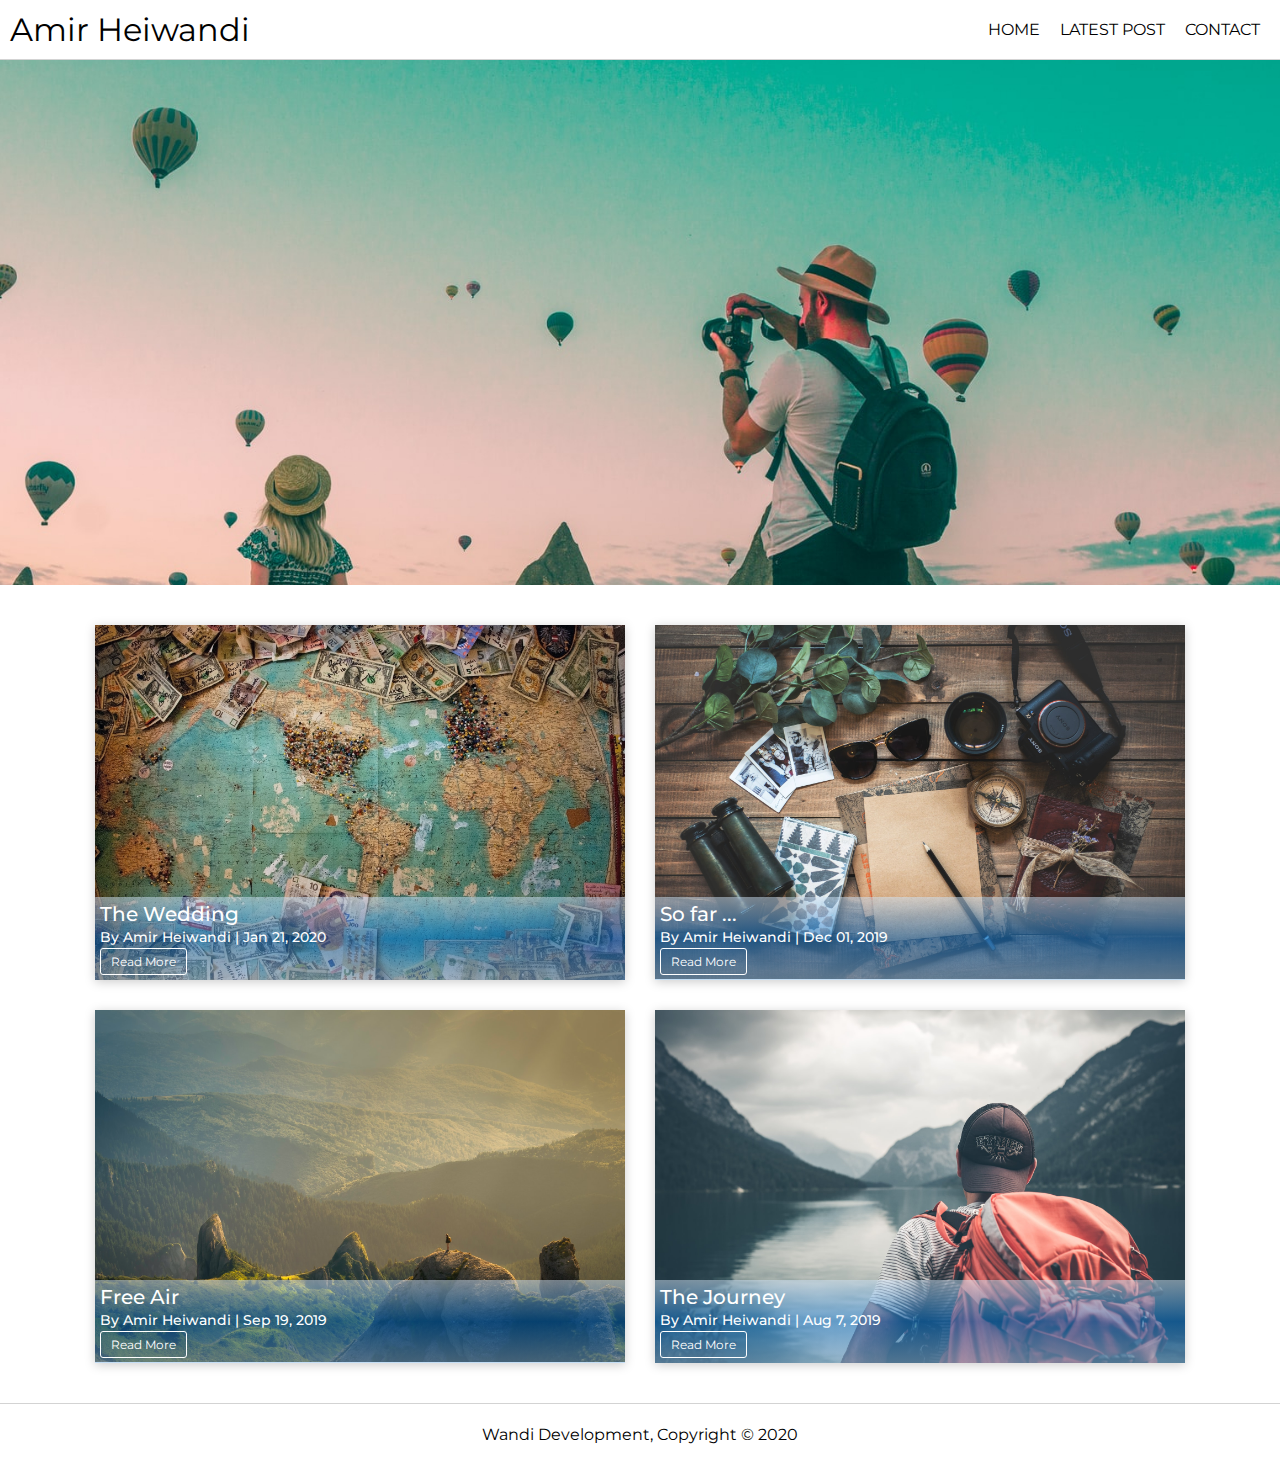
<file: index.html>
<!DOCTYPE HTML>
<html>
    <head>
        <title>Amir's Blog | Home</title>
        <link rel="stylesheet" type="text/css" href="styles/styles.css"/>
        <meta name="viewport" content="width=device-width, initial-scale=1.0">
        <meta charset="UTF-8">
    </head>
    <body>
        <header class="header">
                <a class="logo" href="index.html">Amir Heiwandi</a>
                <input type="checkbox" class="nav-toggle" id="nav-toggle">
                <label for="nav-toggle" class="nav-toggle-label">
                    <div class="top-line"></div>
                    <div class="middle-line"></div>
                    <div class="bottom-line"></div>
                </label>
                <nav>
                    <ul>
                        <li><a href="index.html">Home</a></li>
                        <li><a href="latest-post.html">Latest post</a></li>
                        <li><a href="#">Contact</a></li>
                    </ul>
                </nav>
        </header>
        <section class="showcase">
            <div class="showcase-image">
            </div>
        </section>
        <section class="main-section">
            <div class="main-grid">
                <div class="post-card">
                    <img src="img/map.jpg" alt="map">
                    <div class="post-info">
                        <h3>The Wedding</h3>
                        <p>By Amir Heiwandi | Jan 21, 2020</p>
                        <a href="latest-post.html" class="btn">Read More</a>
                    </div>
                </div>
                <div class="post-card">
                    <img src="img/travel-items.jpg" alt="travel items">
                    <div class="post-info">
                        <h3>So far ...</h3>
                        <p>By Amir Heiwandi | Dec 01, 2019</p>
                        <a href="" class="btn">Read More</a>
                    </div>
                </div>
                <div class="post-card">
                    <img src="img/mountain.jpg" alt="mountain">
                    <div class="post-info">
                        <h3>Free Air</h3>
                        <p>By Amir Heiwandi | Sep 19, 2019</p>
                        <a href="" class="btn">Read More</a>
                    </div>
                </div>
                <div class="post-card">
                    <img src="img/lake.jpg" alt="lake">
                    <div class="post-info">
                        <h3>The Journey</h3>
                        <p>By Amir Heiwandi | Aug 7, 2019</p>
                        <a href="" class="btn">Read More</a>
                    </div>
                </div>
            </div>
        </section>
        <footer class="footer">
            <div class="footer-box">
                <p>Wandi Development, Copyright &copy; 2020</p>
            </div>
        </footer>
    </body>
</html>
</file>
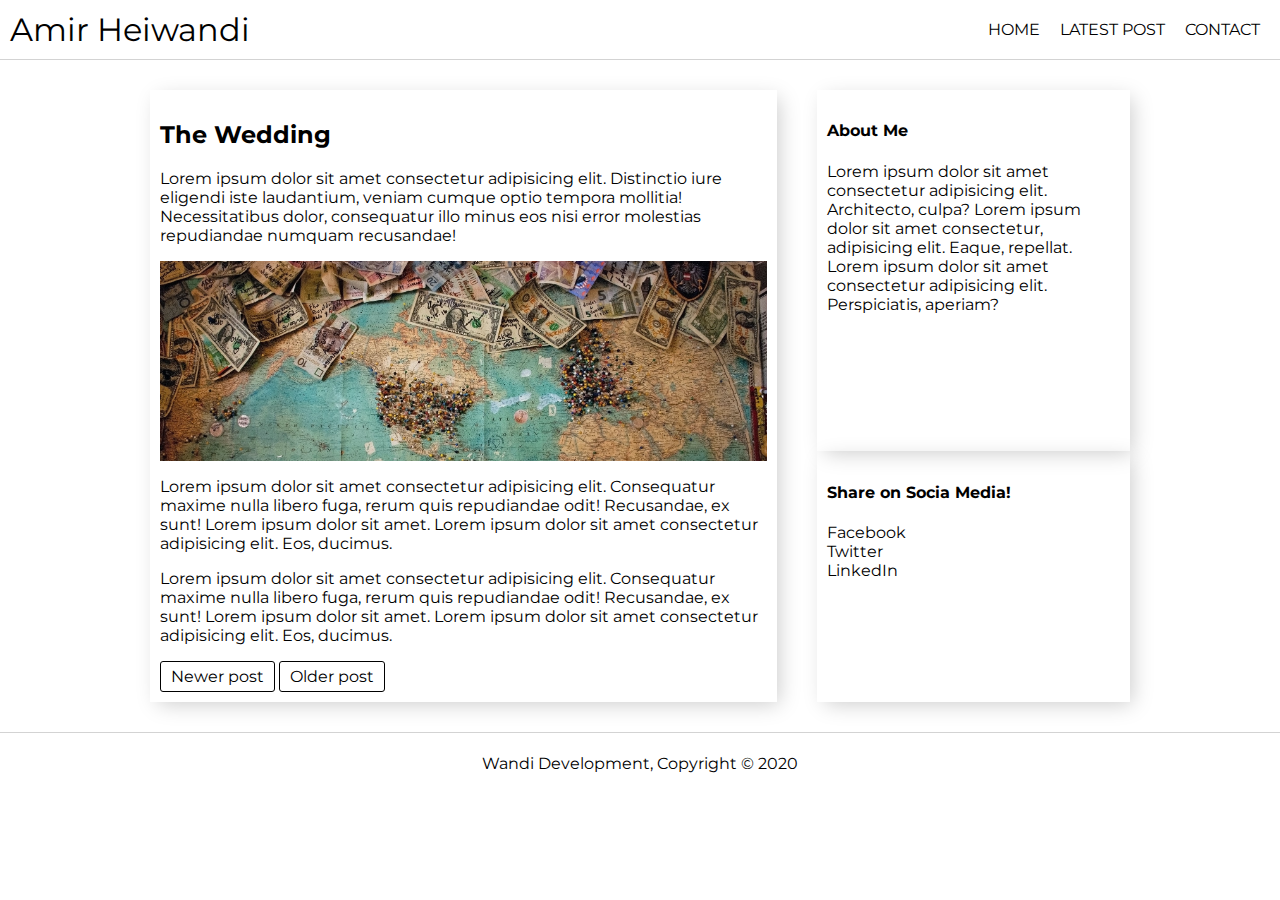
<file: latest-post.html>
<!DOCTYPE HTML>
<html>
    <head>
        <title>Amir's Blog | The Wedding</title>
        <link rel="stylesheet" type="text/css" href="styles/styles.css"/>
        <meta name="viewport" content="width=device-width, initial-scale=1.0">
        <meta charset="UTF-8">
    </head>
    <body>
        <header class="header">
                <a class="logo" href="index.html">Amir Heiwandi</a>
                <input type="checkbox" class="nav-toggle" id="nav-toggle">
                <label for="nav-toggle" class="nav-toggle-label">
                    <div class="top-line"></div>
                    <div class="middle-line"></div>
                    <div class="bottom-line"></div>
                </label>
                <nav>
                    <ul>
                        <li><a href="index.html">Home</a></li>
                        <li><a href="latest-post.html">Latest post</a></li>
                        <li><a href="#">Contact</a></li>
                    </ul>
                </nav>
        </header>
        <section class="main-post-grid">
            <div class="post-container">
                <h2>The Wedding</h2>
                <p>Lorem ipsum dolor sit amet consectetur adipisicing elit. 
                    Distinctio iure eligendi iste laudantium, veniam cumque 
                    optio tempora mollitia! Necessitatibus dolor, consequatur
                     illo minus eos nisi error molestias repudiandae numquam 
                     recusandae!</p>
                <div class="post-image"></div>
                <p>Lorem ipsum dolor sit amet consectetur adipisicing elit.
                    Consequatur maxime nulla libero fuga, rerum quis repudiandae 
                    odit! Recusandae, ex sunt! Lorem ipsum dolor sit amet.
                    Lorem ipsum dolor sit amet consectetur adipisicing elit. Eos, ducimus.</p>
                <p>Lorem ipsum dolor sit amet consectetur adipisicing elit.
                    Consequatur maxime nulla libero fuga, rerum quis repudiandae 
                    odit! Recusandae, ex sunt! Lorem ipsum dolor sit amet.
                    Lorem ipsum dolor sit amet consectetur adipisicing elit. Eos, ducimus.</p>
                <div class="button-container">
                    <a href="latest-post.html" class="post-btn">Newer post</a>
                    <a href="latest-post.html" class="post-btn">Older post</a>
                </div>
            </div>
            <div class="about-container">
                <div class="about-box">
                    <h4>About Me</h4>
                    <p>Lorem ipsum dolor sit amet consectetur adipisicing elit. Architecto, culpa?
                        Lorem ipsum dolor sit amet consectetur, adipisicing elit. Eaque, repellat.
                        Lorem ipsum dolor sit amet consectetur adipisicing elit. Perspiciatis, aperiam?
                    </p>
                </div>
                <div class="social-media">
                    <h4>Share on Socia Media!</h4>
                    <ul>
                        <li><a href="http://facebook.com">Facebook</a></li>
                        <li><a href="http://twitter.com">Twitter</a></li>
                        <li><a href="http://linkedin.com">LinkedIn</a></li>
                    </ul>
                </div>
            </div>
        </section>
        <footer class="footer">
            <div class="footer-box">
                <p>Wandi Development, Copyright &copy; 2020</p>
            </div>
        </footer>
    </body>
</html>
</file>
<file: styles/styles.css>
@import url("https://fonts.googleapis.com/css2?family=Montserrat:wght@200;300&display=swap");
@import url("latest-post.css");
@import url("footer.css");

/* Overall/Global */
* {
    box-sizing: border-box;
}

body {
    margin: 0;
    padding: 0;
    font-family: 'Montserrat', sans-serif;
}

/* Header */
.header {
    background-color: white;
    text-align: center;
    width: 100%;
    display: flex;
    justify-content: space-between;
    align-items: center;
    height: 60px;
    position: relative;
}

.logo {
    font-size: 2em;
    margin-left: 10px;
    text-decoration: none;
    color: black;
    transition: all 0.3s ease 0s;
}

.logo:hover {
    color: #0088a9;
}

.nav-toggle{
    display: none;
}

nav {
    margin-right: 10px;
}

nav ul {
    list-style: none;
    display: flex;
    margin: 0;
    padding: 0;
}

nav li {
    padding: 0 10px;
}

nav a {
    text-transform: uppercase;
    text-decoration: none;
    color: black;
    transition: all 0.3s ease 0s;
}

nav a:hover {
    color: #0088a9;
}

/* Showcase */
.showcase {
    width: 100%;
}

.showcase-image {
    background: url("../img/showcase-large.jpg") no-repeat 0;
    background-size: cover;
    height: 525px;
}

/* Grid post*/
p {
    transition: all 0.5s;
    text-decoration: none;
    color: #fff;
}

.post-card img {
    width: 100%;
    transition: all 0.5s; 
}

.main-section {
    max-width: 1200px;
    width: 100%;
    margin: 0 auto;
    padding: 40px;
}

.main-grid {
    display: grid;
    grid-template-columns: repeat(2, 1fr);
    grid-gap: 30px;
    margin: 0 15px;
}

.post-card {
    position: relative;
    overflow: hidden;
    max-height: 500px;
    height: 100%;
    box-sizing: border-box;
    box-shadow: 0 2px 10px #ccc;
    transition: all 0.5s;
    display: flex;
    flex-direction: column;
}

.post-info {
    position: absolute;
    left: 0;
    bottom: 0;
    width: 100%;
    color: #fff;
    padding-bottom: 5px;
    padding-left: 5px;
    background: linear-gradient(to bottom, 
    rgba(208,228,247,0.5) 0%,
    rgba(115,177,231,0.5) 24%,
    rgba(10,119,213,0.5) 50%,
    rgba(83,159,225,0.5) 79%,
    rgba(135,188,234,0.5) 100%);
    transition: all .5s;
}

.post-info h3 {
    font-size: 20px;
    font-weight: 500;
    margin-top: 5px;
    margin-bottom: 2px
}

.post-info p {
    font-size: 14px;
    font-weight: 500;
    margin-top: 2px;
    margin-bottom: 2px
}

.post-info a {
    font-size: 12px;
    font-weight: 500;
    transition: all 0.5s;
    text-decoration: none;
    color: #fff;
}

.post-info p:hover {
    text-decoration: underline;
}

.post-info .btn {
    display: inline-block;
    padding: 5px 10px;
    border: 1px solid #fff;
    border-radius: 3px;
    font-weight: 400;
}

.post-info .btn:hover {
    background: rgba(52, 152, 219, 1.0);
    transition: all .5s;
}

/* Media Queries */
@media (max-width: 812px) {

    .main-grid {
        grid-template-columns: repeat(1, 1fr);
    }

    .showcase-image{
        background: url("../img/showcase-small.jpg") no-repeat;
        background-size: cover;
        height: 300px;
    }

    .logo {
       font-size: 1.5em; 
    }

    nav {
        position: absolute;
        right: 0;
        bottom: 0;
        margin: 0;
        width: 100%;
        display: none;
    }

    nav ul {
        display: flex;
        flex-direction: column;
        position: absolute;
        right: 0;
        align-items: flex-end;
        background-color: white;
        width: 100%;  
    }

    nav ul li {
        padding-top: 5px;
    }

    .nav-toggle-label {
        margin-right: 10px;
    }

    .top-line {
        height: 2px;
        width: 16px;
        background-color: black;
        color: black;
        border-radius: 2px;
    }

    .middle-line {
        height: 2px;
        width: 16px;
        background-color: black;
        color: black;
        margin-top: 3px;
        margin-bottom: 3px;
        border-radius: 2px;
    }

    .bottom-line {
        height: 2px;
        width: 16px;
        background-color: black;
        color: black;
        border-radius: 2px;
    }

    .nav-toggle:checked ~ nav {
        display: block;
    }
    
}
</file>
